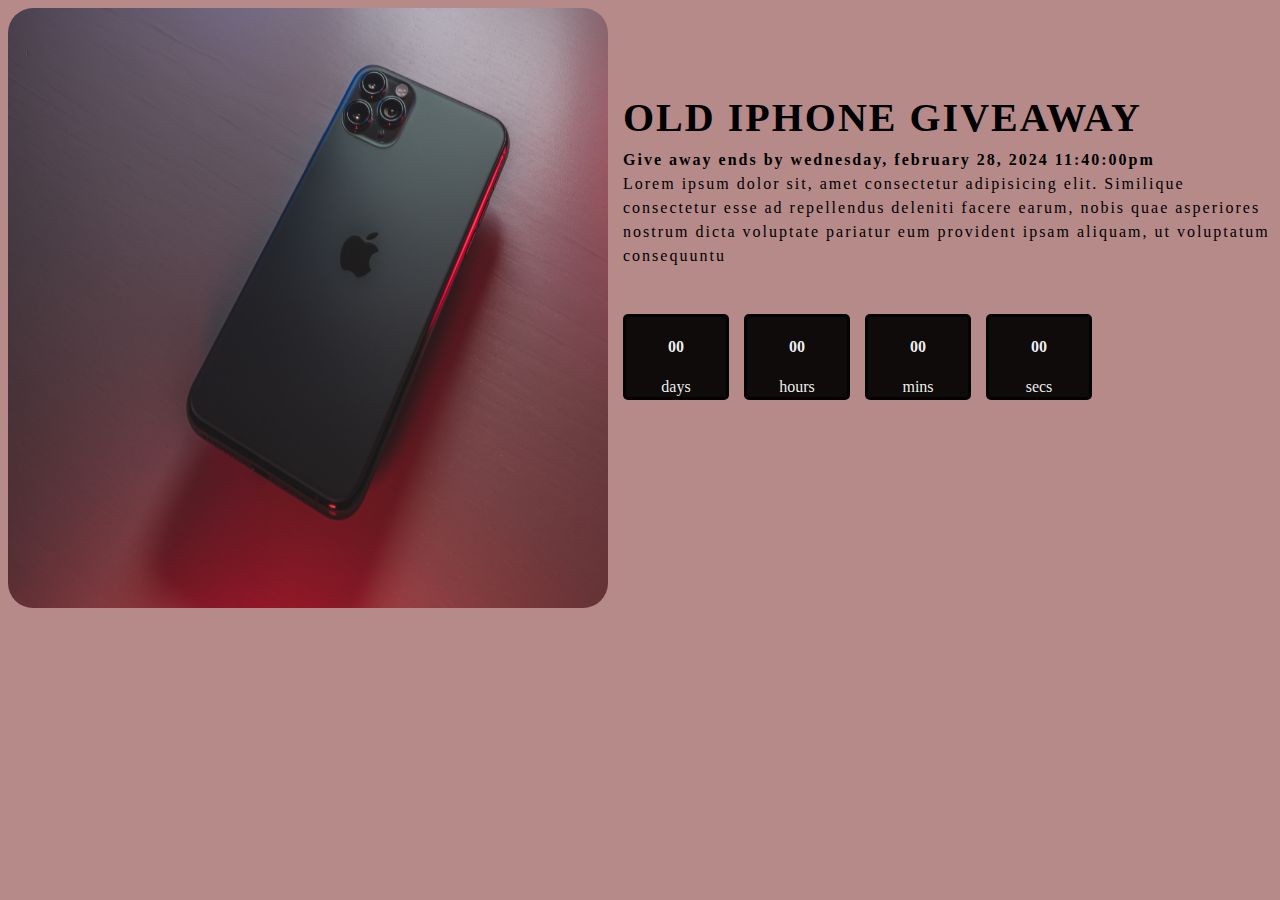
<file: index.html>
<!DOCTYPE html>
<html lang="eng">
<head>
    <meta charset="UTF-8">
    <meta name="viewport" content="width=device-width, initial-scale=1.0">
    <title>GIVEAWAY TIMER</title>
    <link rel="stylesheet" href="style.css">
</head>
<body>
  <div class="content">
    <img src="./iphone.jdp.jpg" alt="iphone"> 
    <div class="main">
      <div class="text">
        <p><span style="color: black; font-size: 40px; font-weight: bolder;">OLD IPHONE GIVEAWAY
        </span>
        <br><span style="color: black; font-weight: bold;">Give away ends by wednesday, february 28, 2024 11:40:00pm</span></br>
        <span style="color: black;">
        Lorem ipsum dolor sit, amet consectetur adipisicing elit.
        Similique consectetur esse ad repellendus deleniti facere earum,
        nobis quae asperiores nostrum dicta voluptate pariatur eum provident ipsam aliquam,
        ut voluptatum consequuntu
        </span>
      </div> 
      <div class="timer" >
        <div>
          <h4 id="days">00</h4>
          <span>days</span>
        </div>
        <div>
          <h4 id="hours">00</h4>
          <span>hours</span>
        </div>
        <div>
          <h4 id="minutes">00</h4>
          <span>mins</span>
        </div>
        <div>
          <h4 id="seconds">00</h4>
          <span>secs</span>
        </div>
      </div>
    </div>
  </div>
  <script src="timer.js"></script>
</body>
</html>
</file>
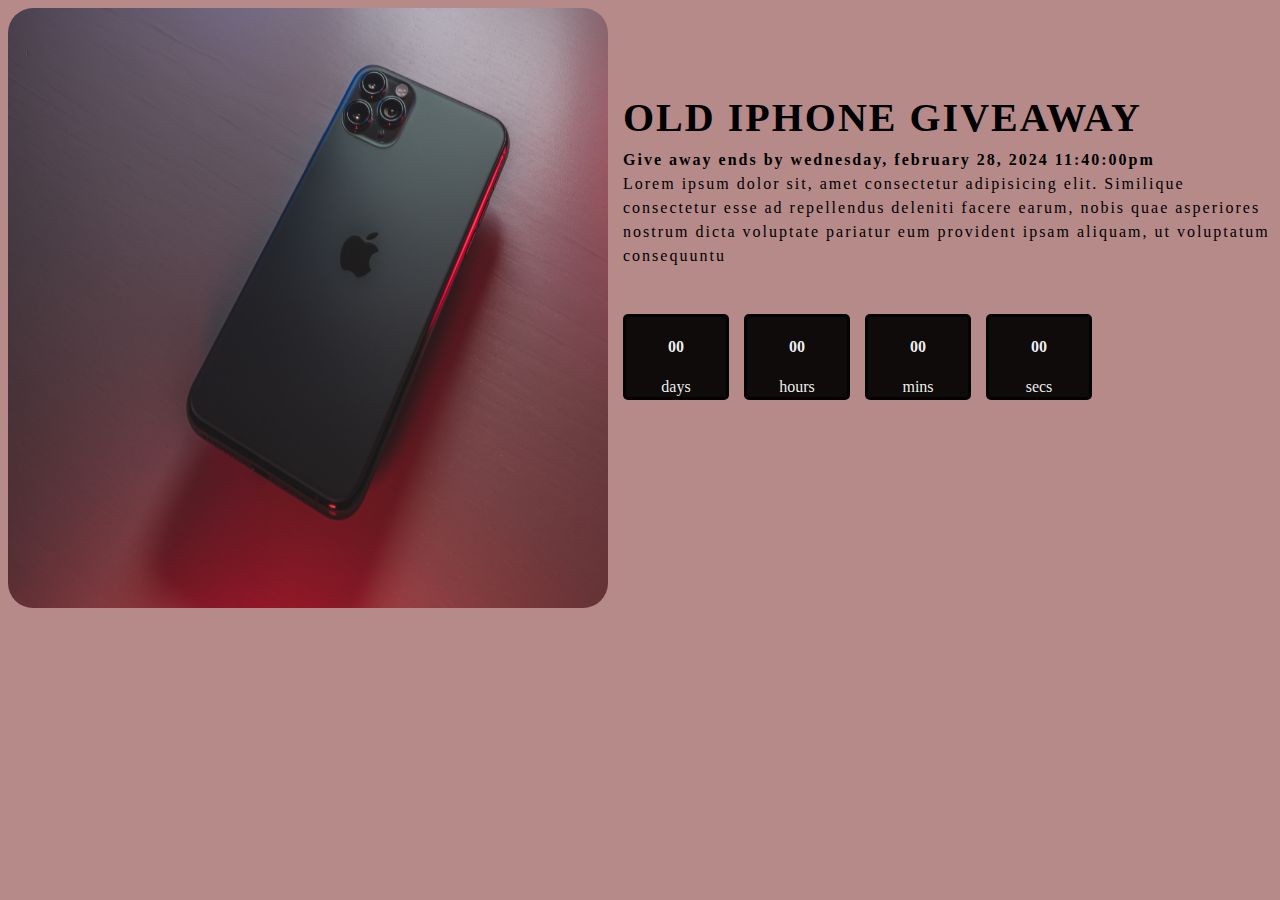
<file: ass.html>
<!DOCTYPE html>
<html lang="eng">
<head>
    <meta charset="UTF-8">
    <meta name="viewport" content="width=device-width, initial-scale=1.0">
    <title>GIVEAWAY TIMER</title>
    <link rel="stylesheet" href="style.css">
</head>
<body>
  <div class="content">
    <img src="./iphone.jdp.jpg" alt="iphone"> 
    <div class="main">
      <div class="text">
        <p><span style="color: black; font-size: 40px; font-weight: bolder;">OLD IPHONE GIVEAWAY
        </span>
        <br><span style="color: black; font-weight: bold;">Give away ends by wednesday, february 28, 2024 11:40:00pm</span></br>
        <span style="color: black;">
        Lorem ipsum dolor sit, amet consectetur adipisicing elit.
        Similique consectetur esse ad repellendus deleniti facere earum,
        nobis quae asperiores nostrum dicta voluptate pariatur eum provident ipsam aliquam,
        ut voluptatum consequuntu
        </span>
      </div> 
      <div class="timer" >
        <div>
          <h4 id="days">00</h4>
          <span>days</span>
        </div>
        <div>
          <h4 id="hours">00</h4>
          <span>hours</span>
        </div>
        <div>
          <h4 id="minutes">00</h4>
          <span>mins</span>
        </div>
        <div>
          <h4 id="seconds">00</h4>
          <span>secs</span>
        </div>
      </div>
    </div>
  </div>
  <script src="timer.js"></script>
</body>
</html>
</file>
<file: style.css>
body
 {
  background-color: rgb(183, 138, 138);
}
.content
{
 display: flex;
 flex-direction: row;
}
.content img
{
 width: 600px;
 height: 600px;
 border-radius: 25px;
}
.text p{
 margin-top: 70px;
 margin-left: 15px;
 line-height: 1.5;
 letter-spacing: 2px;
}
.main{
  display: flex;
  flex-direction: column;
  width: 100%;
}
.text{
  margin-top: 10px;
}
.timer
{
 text-align: center;
 box-sizing: border-box;
  display: flex;
  color: rgba(0, 0, 0, 0.879);
 margin-top: 30px;
}
.timer p{
  font-size: 30px;
  font-weight: bold;
}
.timer div {
  border:solid, rgba(0, 0, 0, 0.748),;
  background-color: rgba(0, 0, 0, 0.916);
  color: rgba(255, 255, 255, 0.948);
  margin-left: 15px;
  height: 80px;
  flex-basis: 100px;
  border-radius: 5px; 
}
@media  (max-width: 800px)
{
.content{
  flex-direction: column;
}
.main{
  margin-left: 30px;
  margin-top: -50px;
}
.content img{
  width: 100%;
  height: 300px;
  margin-left: 5%;
}
}
</file>
